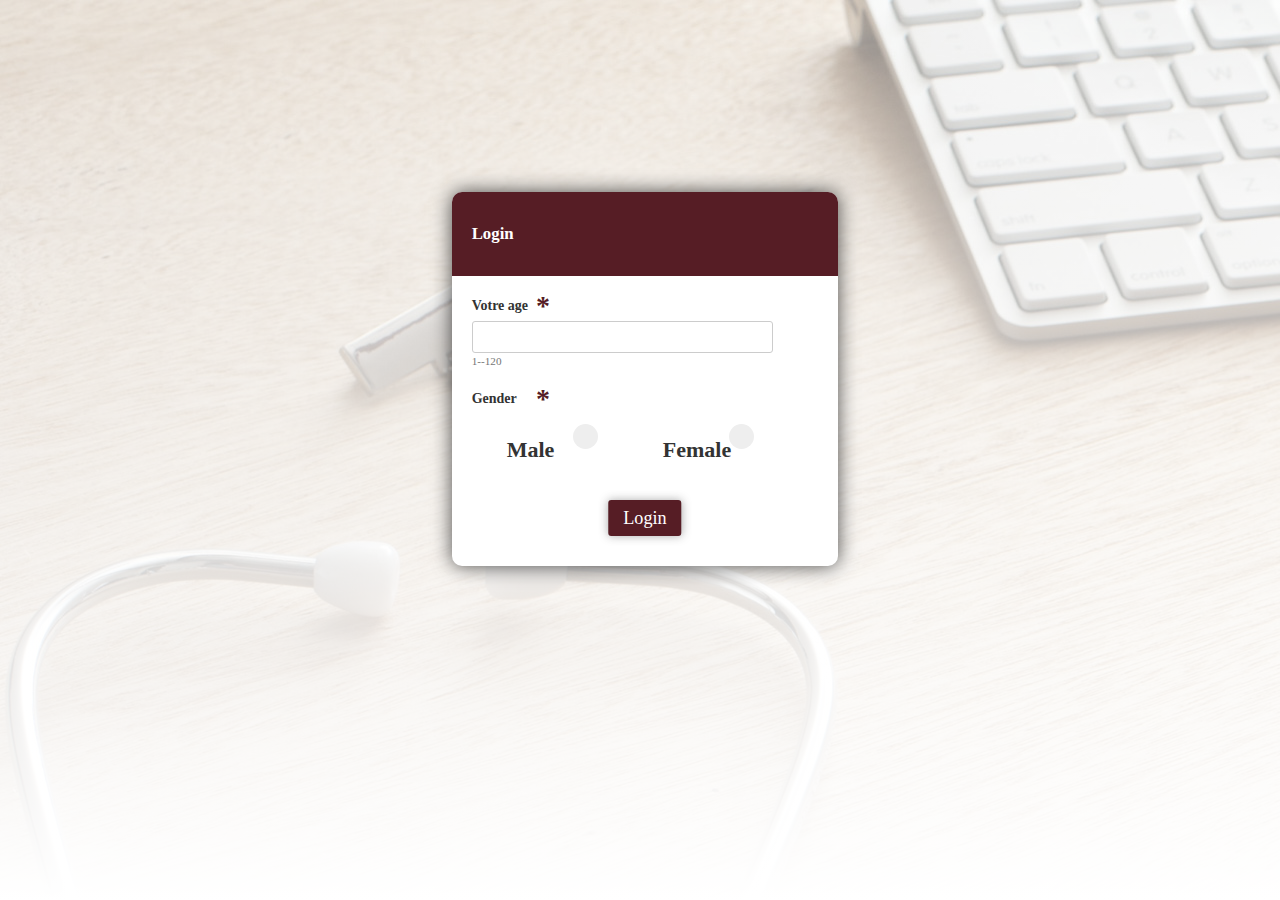
<file: public/views/index.html>
<!DOCTYPE html>
<html lang="en" >

<head>
    <meta charset="UTF-8">
    <title>A Pen by  Zoltan Kohalmy</title>



    <link rel="stylesheet" href="../css/style.css">

    <script src="../js/jquery-3.2.1.min.js"></script>
    <link rel="stylesheet" href="https://maxcdn.bootstrapcdn.com/bootstrap/3.3.7/css/bootstrap.min.css" integrity="sha384-BVYiiSIFeK1dGmJRAkycuHAHRg32OmUcww7on3RYdg4Va+PmSTsz/K68vbdEjh4u" crossorigin="anonymous">


</head>

<body><!DOCTYPE html>
<html lang="en" >

<head>
    <meta charset="UTF-8">
    <title>index</title>

    <link rel="stylesheet" href="../css/style.css">

    <script src="../js/jquery-3.2.1.min.js"></script>
    <link rel="stylesheet" href="https://maxcdn.bootstrapcdn.com/bootstrap/3.3.7/css/bootstrap.min.css" integrity="sha384-BVYiiSIFeK1dGmJRAkycuHAHRg32OmUcww7on3RYdg4Va+PmSTsz/K68vbdEjh4u" crossorigin="anonymous">


</head>

<body>

<div id="nav_c" class="container">
    <div id="navbar" class="row" >
        <ul class="men">
            <center>
                <li class="navComponent"><a href="index.html">Home</a></li>
                <li class="navComponent"><a href="chutes.html">Chutes</a></li>
                <li class="navComponent"><a href="">Theme</a></li>
                <li class="navComponent"><a href="">About</a></li>
                <li class="navComponent"><a href="">Contact us</a></li>
            </center>
        </ul>
    </div>
</div>

<div id="main_c" class="container">
    <div class="row" id="rf">
        <div class="col-xs-4 col-xs-offset-4">
            <div id="form" >
                <header>Login</header>
                <label>Votre age <span>*</span></label>
                <input name="age"/>
                <div class="help">1--120</div>
                <label>Gender <span>*</span></label>
                <br>
                <div class="gender">
                    <label class="containerGender">Male
                        <input id="male" type="radio" checked="checked" name="radio">
                        <span class="checkmark"></span>
                    </label>
                    <label class="containerGender" >Female
                        <input  id="female" type="radio" name="radio">
                        <span class="checkmark" ></span>
                    </label>
                </div>




                <button id="log">Login</button>
            </div>
        </div>
    </div>
    <div id = "steps" class="row">
        <div id="stp1" class="col-xs-4 ">
            <center>
                <h1> Step1</h1>
                <p>Symptomes</p>
            </center>
        </div>
        <div id="stp2" class="col-xs-4 ">
            <center>
                <h1> Step2</h1>
                <p>Diagnostic</p>
            </center>
        </div>
        <div id="stp3" class="col-xs-4 ">
            <center>
                <h1> Step3</h1>
                <p>Que fair</p>
            </center>
        </div>
    </div>

</div>


<!--<div id="pb" class="container">-->


    <!--<div class="row">-->

        <!--<h3 id="ttl">Problems</h3>-->

        <!--<ul id="pb_ul" class=" col-xs-12 list-group">-->
        <!--</ul>-->
    <!--</div>-->
<!--</div>-->



<script>
var age;
var gender;

    $(document).ready(function () {

        // Nav Hover
        $(".men center li").on("hover", "a", function(e){
            console.log('hovered')
            var $target = $(e.currentTarget);
            $target.style.color="black";
        })

        /*
         ** When user is not logged (Flou + no navbar)
         ** When user inter data (can display)
         */
        $("#male").attr({checked:false})
        function transparent_display(){
            $("#main_c").css({
                background:"linear-gradient( rgba(255, 255, 255, 0.5), rgba(255, 255, 255,1) ), url('../images/doctor.jpg')"
            })
            $("#nav_c").hide();
            $("#steps").hide();

            $("#pb").hide();
            manage_display = function() {
                let cnd1 = $("input[name=age]").val()=="";
                let cnd2 = !$("#male").is(':checked');
                let cnd3 = !$("#female").is(':checked');

                age=$("input[name=age]").val();
                localStorage.setItem("age",age)
                if(cnd1 || (cnd2 && cnd3)){
                    $("#main_c").css({
                        background:"linear-gradient( rgba(255, 255, 255, 0.5), rgba(255, 255, 255,1) ), url('../images/doctor.jpg')"
                    })
                    $("#nav_c").hide();
                    $("#pb").hide();

                }else{
                    $("#main_c").css({
                        background:"linear-gradient( rgba(255, 255, 255, 0.1), rgba(255, 255, 255,0.1) ), url('../images/doctor.jpg')"
                    })
                    $("#nav_c").show();
                    $("#pb").show();

                }
            }
//            $('input[name=age],#male,#female').change(manage_display);
//            $('input[name=age]').mouseleave(manage_display);
        $("#log").on('click',function () {


            if($("#male").is(':checked')){
                localStorage.setItem("gender","male");


            }else{
                localStorage.setItem("gender","female");
            }
            console.log(localStorage.getItem("gender"))
            console.log($("input[name=age]").val())
            $('#form').hide(200)
            $("#steps").show();

            manage_display()


        })

          }
        transparent_display();


        /*
         ** Create list of choises (Problems)
         */
        function problems (){
            let prob = ["chutes", "coupures", "brulures"];

            prob.forEach(function(e, i) {

                $("#pb_ul").append(

                        $("<li>").addClass("list-group-item").append(

                                $("<a>").addClass("list-group-item").hover()
                                        .attr({
                                            href: "/"+e
                                        }).text(e)
                        )
                )
            });

        }
        problems();

    })



</script>
</body>

</html></body>

</html>
</file>
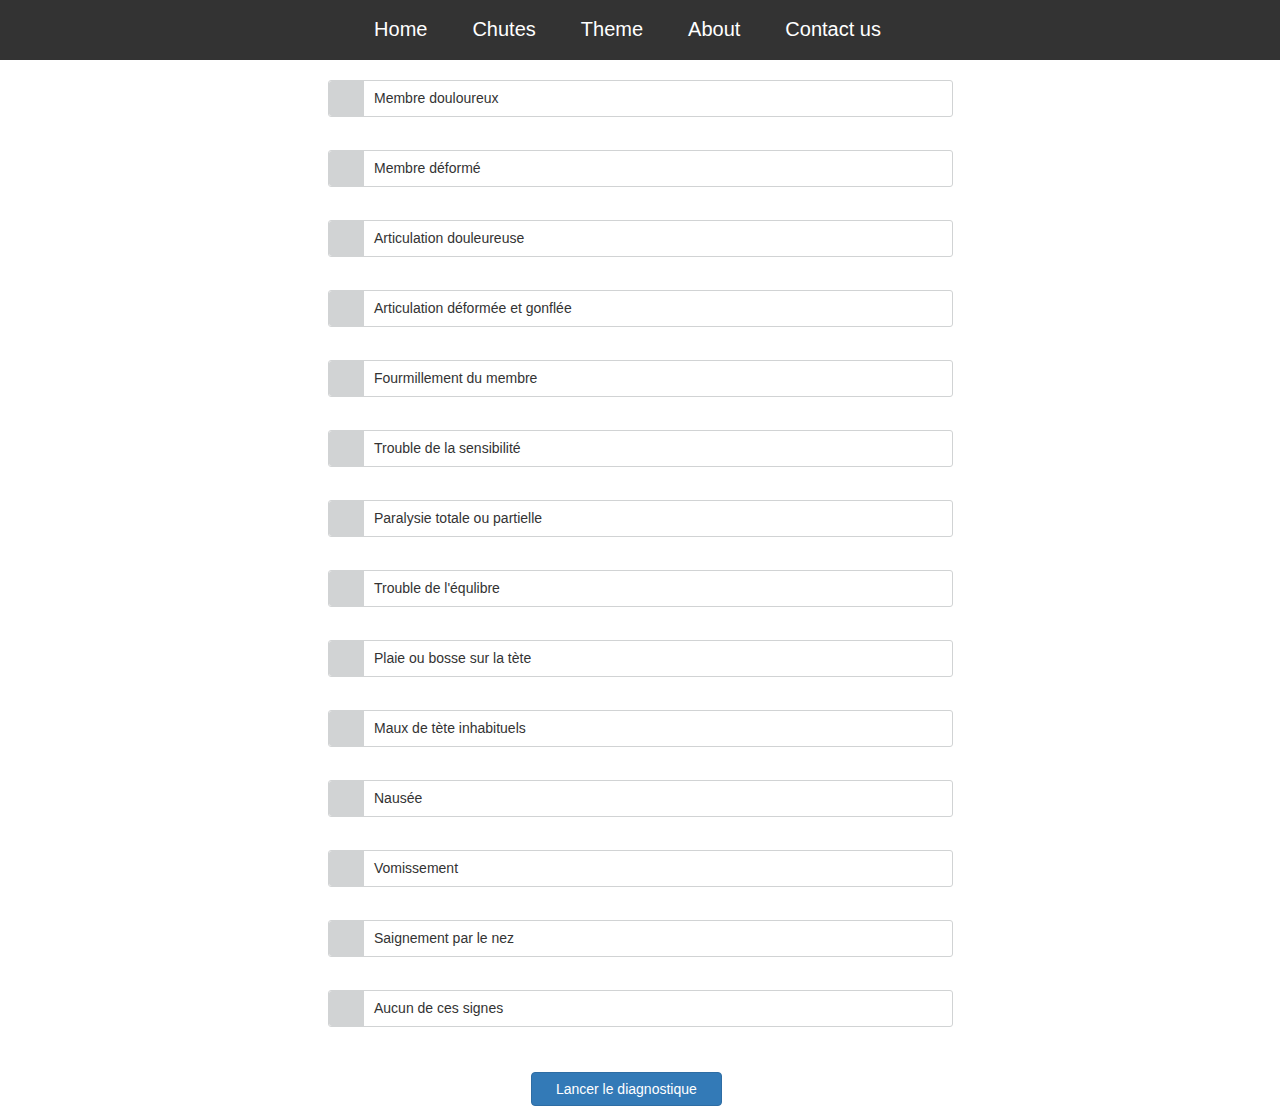
<file: public/views/chutes.html>
<!DOCTYPE html>
<html lang="en">
    <head>
        <meta charset="UTF-8">
        <title>chute</title>

        <!-- Latest compiled and minified CSS -->
        <link rel="stylesheet" href="https://maxcdn.bootstrapcdn.com/bootstrap/3.3.7/css/bootstrap.min.css" integrity="sha384-BVYiiSIFeK1dGmJRAkycuHAHRg32OmUcww7on3RYdg4Va+PmSTsz/K68vbdEjh4u" crossorigin="anonymous">

        <!--&lt;!&ndash; Optional theme &ndash;&gt;-->
        <!--<link rel="stylesheet" href="https://maxcdn.bootstrapcdn.com/bootstrap/3.3.7/css/bootstrap-theme.min.css" integrity="sha384-rHyoN1iRsVXV4nD0JutlnGaslCJuC7uwjduW9SVrLvRYooPp2bWYgmgJQIXwl/Sp" crossorigin="anonymous">-->


        <link href="../css/style.css" rel="stylesheet">

        <script src="../js/jquery-3.2.1.min.js"></script>
    

        <!-- Latest compiled and minified JavaScript -->
        <!--<script src="https://maxcdn.bootstrapcdn.com/bootstrap/3.3.7/js/bootstrap.min.js" integrity="sha384-Tc5IQib027qvyjSMfHjOMaLkfuWVxZxUPnCJA7l2mCWNIpG9mGCD8wGNIcPD7Txa" crossorigin="anonymous"></script>-->

        <script src="js.js"></script>
        <!--<script src="js/jquery-3.2.1.min.js"></script>-->

    </head>
    <body>
        
        <div id="main_chutes" class="container">
            <div class="row">
                <div id="hypos">
                    <div class="row">
                            <div class="col-xs-offset-3 col-xs-6">

                                <div class="funkyradio">
                                    <div class="funkyradio-warning">
                                        <input type="checkbox" name="checkbox" id="checkbox1" onchange="handleChange(this)" />
                                        <label for="checkbox1">Membre douloureux</label>
                                    </div>
                                    <div class="funkyradio-danger">
                                        <input type="checkbox" name="checkbox" id="checkbox2" onchange="handleChange(this)"/>
                                        <label for="checkbox2">Membre déformé</label>
                                    </div>

                                    <div class="funkyradio-warning">
                                        <input type="checkbox" name="checkbox"  id="checkbox3" onchange="handleChange(this)"/>
                                        <label for="checkbox3">Articulation douleureuse</label>
                                    </div>
                                    <div class="funkyradio-warning">
                                        <input type="checkbox" name="checkbox" id="checkbox4" onchange="handleChange(this)"/>
                                        <label for="checkbox4">Articulation déformée et gonflée</label>
                                    </div>

                                    <div class="funkyradio-warning">
                                        <input type="checkbox" name="checkbox" id="checkbox5" onchange="handleChange(this)"/>
                                        <label for="checkbox5">Fourmillement du membre</label>
                                    </div>

                                    <div class="funkyradio-danger">
                                        <input type="checkbox" name="checkbox"  id="checkbox6" onchange="handleChange(this)"/>
                                        <label for="checkbox6">Trouble de la sensibilité</label>
                                    </div>



                                    <div class="funkyradio-danger">
                                        <input type="checkbox" name="checkbox"  id="checkbox7" onchange="handleChange(this)"/>
                                        <label for="checkbox7">Paralysie totale ou partielle</label>
                                    </div>
                                    <div class="funkyradio-danger">
                                        <input type="checkbox" name="checkbox" id="checkbox8" onchange="handleChange(this)"/>
                                        <label for="checkbox8">Trouble de l'équlibre</label>
                                    </div>
                                    <div class="funkyradio-warning">
                                        <input type="checkbox" name="checkbox" id="checkbox9" onchange="handleChange(this)"/>
                                        <label for="checkbox9">Plaie ou bosse sur la tète</label>
                                    </div>
                                    <div class="funkyradio-warning">
                                        <input type="checkbox" name="checkbox" id="checkbox10" onchange="handleChange(this)"/>
                                        <label for="checkbox10">Maux de tète inhabituels</label>
                                    </div>
                                    <div class="funkyradio-warning">
                                        <input type="checkbox" name="checkbox" id="checkbox11" onchange="handleChange(this)"/>
                                        <label for="checkbox11">Nausée</label>
                                    </div>
                                    <div class="funkyradio-warning">
                                        <input type="checkbox" name="checkbox" id="checkbox12" onchange="handleChange(this)"/>
                                        <label for="checkbox12">Vomissement</label>
                                    </div>
                                    <div class="funkyradio-warning">
                                    <input type="checkbox" name="checkbox" id="checkbox13" onchange="handleChange(this)"/>
                                    <label for="checkbox13">Saignement par le nez</label>
                                </div>


                                    <div class="funkyradio-success">
                                        <input type="checkbox" name="checkbox" id="checkbox14" onchange="clearList()"/>
                                        <label for="checkbox14">Aucun de ces signes</label>

                                    </div>
                                </div>


                            </div>
                    </div>


                    <div class="row">
                        <br>
                        <br>
                        <div class="col-xs-offset-5 ">
                            <input type="submit" class="btn btn-primary col-xs-3" onclick="myFunction()" value="Lancer le diagnostique">
                        </div>





                    </div>

                </div>

                <div id="loader"></div>

                <div style="display:none;" id="myDiv" class="animate-bottom">
                    <h2>Le résultat du diagnostique</h2>

                </div>
            </div>
        </div>

        <script>
            $(document).ready(function () {

                let navBar=""
                    +"<div id='nav_c' class='container'>"
                        +"<div id='navbar' class='row' >"
                            +"<ul class='men'>"
                                +"<center>"
                                    +"<li class='navComponent'><a href='index.html'>Home</a></li>"
                                    +"<li class='navComponent'><a href='chutes.html'>Chutes</a></li>"
                                    +"<li class='navComponent'><a href=''>Theme</a></li>"
                                    +"<li class='navComponent'><a href=''>About</a></li>"
                                    +"<li class='navComponent'><a href=''>Contact us</a></li>"
                                +"</center>"
                            +"</ul>"
                        +"</div>"
                    +"</div>";
                $("body").prepend(navBar);
            });

        </script>



    </body>
</html>
</file>
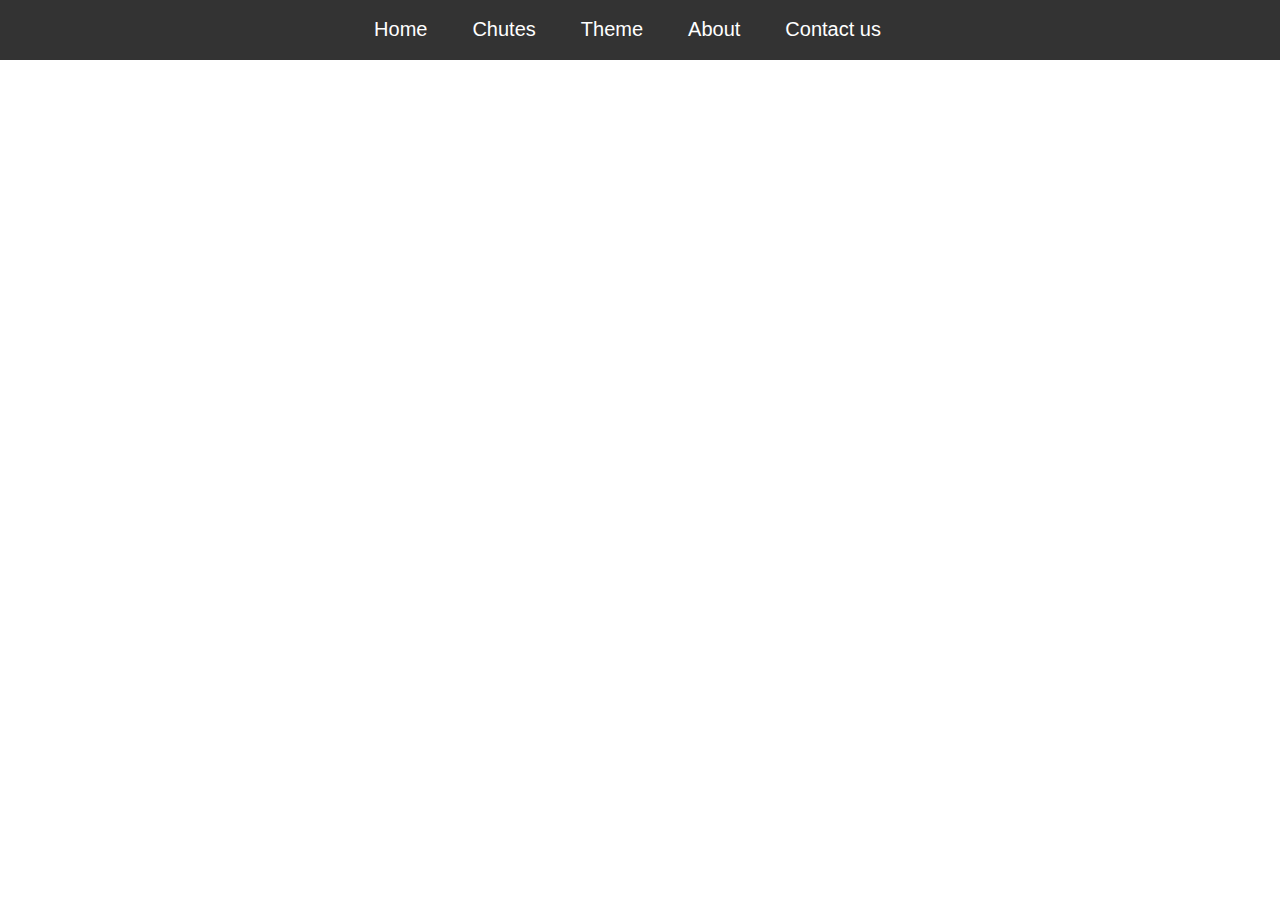
<file: public/views/reponse.html>
<!DOCTYPE html>
<html lang="en">
<head>
    <meta charset="UTF-8">
    <title>reponse</title>


    <link href="../css/mdb.min.css" rel="stylesheet">
    <!-- Your custom styles (optional) -->
    <link href="../css/style.css" rel="stylesheet">

    <!-- Latest compiled and minified CSS -->
    <link rel="stylesheet" href="https://maxcdn.bootstrapcdn.com/bootstrap/3.3.7/css/bootstrap.min.css" integrity="sha384-BVYiiSIFeK1dGmJRAkycuHAHRg32OmUcww7on3RYdg4Va+PmSTsz/K68vbdEjh4u" crossorigin="anonymous">



    <!-- JQuery -->
    <script type="text/javascript" src="../js/jquery-3.2.1.min.js"></script>
    <!-- Bootstrap tooltips -->
    <script type="text/javascript" src="../js/popper.min.js"></script>
    <!-- Bootstrap core JavaScript -->
    <script type="text/javascript" src="../js/bootstrap.min.js"></script>
    <!-- MDB core JavaScript -->
    <script type="text/javascript" src="../js/mdb.min.js"></script>
    <script src="js.js" type="text/javascript"></script>


</head>
<body>




<div id="main_responce" class="container">
    <div class="row">
        <div class="col-md-offset-3">
            <div id="sign13" style="display: none">
                <blockquote class="blockquote bq-primary">
                    <p class="bq-title"><strong>Immobiliser ou empècher de bouger</strong></p>
                    <p class="blockquote" style="font-size : 17px"><strong>Membre inférieur :</strong> caler le membre avec des vètements, couverture, coussin
                        dans la position où il se trouve</p>
                </blockquote>


                <blockquote class="blockquote bq-primary">
                    <p class="bq-title"><strong>Immobiliser ou empècher de bouger</strong></p>
                    <p class="blockquote" style="font-size : 17px"><strong>Membre supérieur :</strong> caler à l'aide des vètements, triangle de toile</p>
                </blockquote>

                <br>
                <blockquote class="blockquote bq-danger">
                    <p class="bq-title"><strong>En cas de fracture ouverte recouvrir la plaie avec des compresses stériles</strong></p>
                </blockquote>

                <br>

                <blockquote class="blockquote bq-danger col-md-offset-1">
                    <p class="bq-title"><strong>Secours</strong></p>

                    <p class="blockquote" style="font-size : 17px"><strong>Alerter les secours : </strong>pour réaliser une radiographie</p>
                </blockquote>

                <blockquote class="blockquote bq-warning col-md-offset-1">
                    <p class="bq-title"><strong>Surveillance</strong></p>

                    <p class="blockquote" style="font-size : 17px">Surveiller <em class="category"> l’enfant </em> en attendant</p>
                </blockquote>


            </div>

            <div id="sign4" style="display: none">



                <blockquote class="blockquote bq-warning">
                    <p class="bq-title"><strong>Attention</strong></p>
                    <p class="blockquote" style="font-size : 17px"><strong>Ne jamais </strong>essayer de <strong>remettre</strong> en place l'articulation luxée, car on peut provoquer des lésions irréversibles.</p>
                </blockquote>


                <blockquote class="blockquote bq-primary">
                    <p class="bq-title"><strong>Immobilisation </strong></p>
                    <p class="blockquote" style="font-size : 17px"><strong>Immobiliser </strong>l'articulation dans la position où elle se trouve</p>
                </blockquote>

                <br>


                <blockquote class="blockquote bq-danger ">
                    <p class="bq-title"><strong>Secours</strong></p>

                    <p class="blockquote" style="font-size : 17px"><strong>Alerter les secours : </strong>pour réaliser une radiographie</p>
                </blockquote>

                <blockquote class="blockquote bq-warning ">
                    <p class="bq-title"><strong>Surveillance</strong></p>

                    <p class="blockquote" style="font-size : 17px">Surveiller <em class="category"> l’enfant </em> en attendant</p>
                </blockquote>




            </div>
            <div id="sign058" style="display: none">



                <blockquote class="blockquote bq-warning">
                    <p class="bq-title"><strong>Attention</strong></p>
                    <p class="blockquote" style="font-size : 17px"><strong>Maintenez</strong> le blessé immobile et, aussi rapidement que possible, tenez sa tête en posant vos mains à plat de chaque côté. Grâce à ce maintien on évite tout mouvement de la colonne. De plus, la rectitude de l'axe tête-cou-tronc droit est ainsi conservée
                    </p>
                </blockquote>


                            <br>



                <blockquote class="blockquote bq-warning ">
                    <p class="bq-title"><strong>Surveillance</strong></p>

                    <p class="blockquote" style="font-size : 17px">Surveillez <em class="category"> l’enfant </em> jusqu'à l'arrivée des secours et prêtez attention à d'éventuels signes</p>
                </blockquote>



                <blockquote class="blockquote bq-danger ">
                    <p class="bq-title"><strong>Situation délicate</strong></p>

                    <p class="blockquote" style="font-size : 17px"><strong>En cas d'inconscience,</strong> positionnez prudemment la victime en position latérale de sécurité, malgré le risque de traumatisme liée à cette situation délicate.</p>
                </blockquote>



            </div>


            <div id="sign0913" style="display: none">
                <blockquote class="blockquote bq-warning">
                    <p class="bq-title"><strong>Allongez la Victime</strong></p>
                    <p class="blockquote" style="font-size : 17px"><strong>Mettre </strong>la victime au repos en position allongée
                    </p>
                </blockquote>


                <br>


                <blockquote class="blockquote bq-danger ">
                    <p class="bq-title"><strong>Secours</strong></p>

                    <p class="blockquote" style="font-size : 17px"><strong>Alerter les secours </strong>en attendant</p>
                </blockquote>

                <br>

                <blockquote class="blockquote bq-warning ">
                    <p class="bq-title"><strong>Surveillance</strong></p>

                    <p class="blockquote" style="font-size : 17px">surveiller la conscience ; si la victime devient inconsciente, la mettre en position latérale de sécurité à condition que la respiration reste efficace</p>
                </blockquote>



            </div>

        </div>

    </div>
</div>

<script>
    function category(age,gender) {

        console.log(age )
        console.log(gender )

        var text=""
        if(age<18){
            text="l'enfant";
        }
        if(age>60&& gender==="male"){
            text="le vieu"
        }else if(age>60&& gender==="female"){
            text='la vielle';
        }
        if(age>=18 && age<60 && gender=="male"){
            text="l'homme";
        }
        else if(age>=18 && age<60 && gender=="female"){
            text="la femme";
        }

        $('.category').text(text);
    }

    $( document ).ready(function() {
        var age=parseInt(localStorage.getItem("age"));
        var gen=localStorage.getItem("gender")

        //console.log(gen)

        category(age,gen)


        let navBar=""
            +"<div id='nav_c' class='container'>"
                +"<div id='navbar' class='row' >"
                    +"<ul class='men'>"
                        +"<center>"
                            +"<li class='navComponent'><a href=''>Home</a></li>"
                            +"<li class='navComponent'><a href='chutes.html'>Chutes</a></li>"
                            +"<li class='navComponent'><a href=''>Theme</a></li>"
                            +"<li class='navComponent'><a href=''>About</a></li>"
                            +"<li class='navComponent'><a href=''>Contact us</a></li>"
                        +"</center>"
                    +"</ul>"
                +"</div>"
            +"</div>"
        $("body").prepend(navBar)

      var todo=localStorage.getItem('toDo').split(',');
      todo.forEach(function (e) {
          $("#"+e).show(800)

      })
    })

</script>

</body>
</html>
</file>
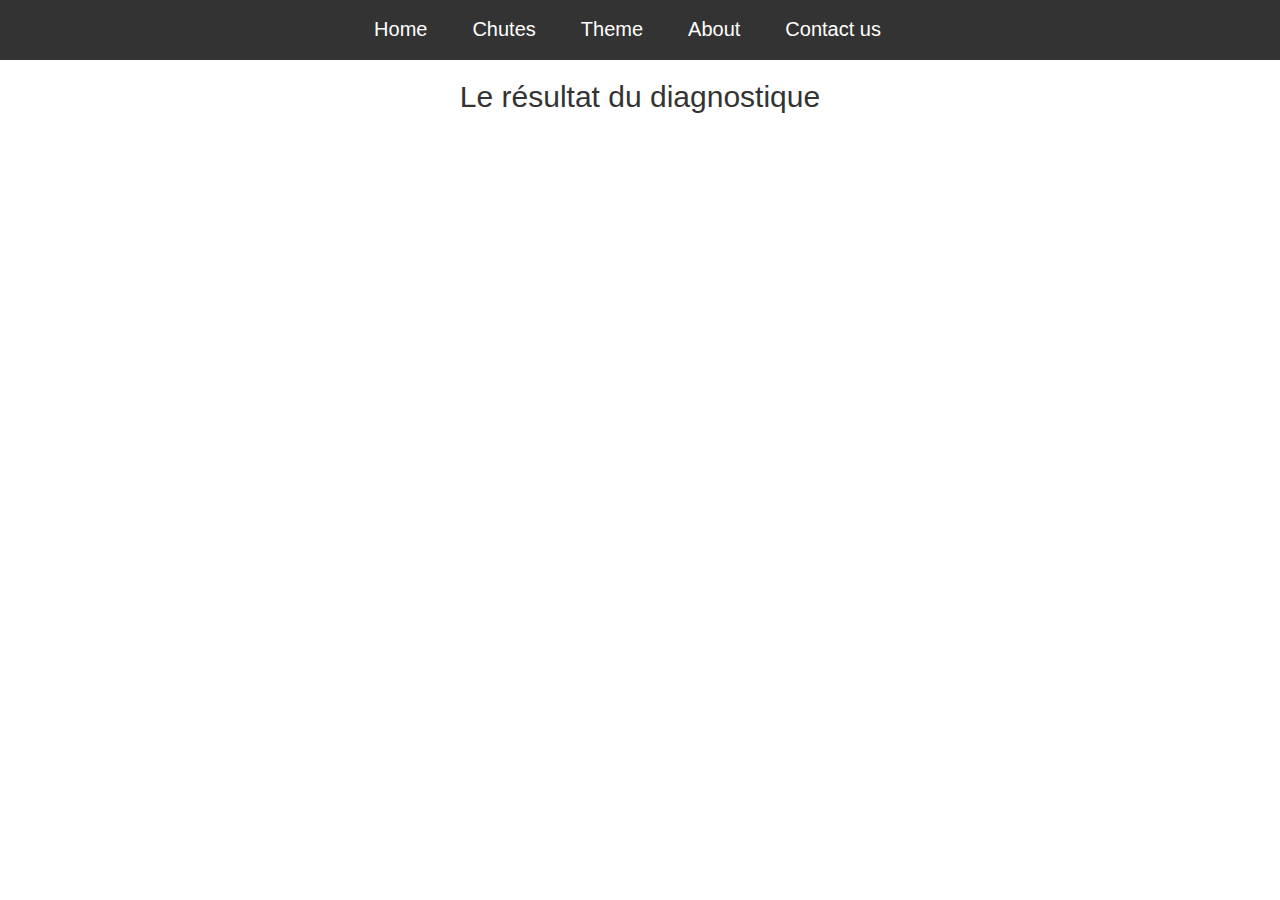
<file: public/views/signes.html>
<!DOCTYPE html>
<html lang="en">
<head>
    <meta charset="UTF-8">
    <title>signes</title>

    <!-- Material Design Bootstrap -->
    <link href="../css/mdb.min.css" rel="stylesheet">
    <!-- Your custom styles (optional) -->
    <link href="../css/style.css" rel="stylesheet">

    <!-- Latest compiled and minified CSS -->
    <link rel="stylesheet" href="https://maxcdn.bootstrapcdn.com/bootstrap/3.3.7/css/bootstrap.min.css" integrity="sha384-BVYiiSIFeK1dGmJRAkycuHAHRg32OmUcww7on3RYdg4Va+PmSTsz/K68vbdEjh4u" crossorigin="anonymous">



    <!-- JQuery -->
    <script type="text/javascript" src="../js/jquery-3.2.1.min.js"></script>
    <!-- Bootstrap tooltips -->
    <script type="text/javascript" src="../js/popper.min.js"></script>
    <!-- Bootstrap core JavaScript -->
    <script type="text/javascript" src="../js/bootstrap.min.js"></script>
    <!-- MDB core JavaScript -->
    <script type="text/javascript" src="../js/mdb.min.js"></script>
    <script src="js.js" type="text/javascript"></script>


</head>
<body>

    <div id="main_signes" class="container">
        <div style="display:none;" id="myDiv" class="animate-bottom">
            <h2>Le résultat du diagnostique</h2>

        </div>


        <br>

        <div class="row">
            <div class="col-md-offset-3">
                <div id="sign14" style="display: none">
                    <blockquote class="blockquote bq-warning">
                        <p class="bq-title">Traumastisme du membre (inf ou sup)</p>
                        <h4>Fracture non déplacée</h4>
                    </blockquote>


                    <blockquote class="blockquote bq-warning">
                        <p class="bq-title">Traumastisme du membre (inf ou sup)</p>
                        <h4>Fracture déplacée</h4>
                    </blockquote>

                    <blockquote class="blockquote bq-warning">
                        <p class="bq-title">Traumastisme du membre (inf ou sup)</p>
                        <h4>Entorse</h4>
                    </blockquote>

                    <blockquote class="blockquote bq-warning">
                        <p class="bq-title">Traumastisme du membre (inf ou sup)</p>
                        <h4>Luxation</h4>
                    </blockquote>
                </div>

                <div id="sign58" style="display: none">
                    <blockquote class="blockquote bq-danger">
                        <p class="bq-title">Attention</p>
                        <h4>Fracture vertébrale</h4>
                    </blockquote>
                </div>
                <div id="sign913" style="display: none">
                    <blockquote class="blockquote bq-danger">
                        <p class="bq-title">Attention</p>
                        <h4>Traumastisme crànien</h4>
                    </blockquote>
                </div>

                <div id="safe" style="display: none">
                    <blockquote class="blockquote bq-success">
                        <p class="bq-title">Aucune crainte</p>
                        <h4>Vous n'avez rien</h4>
                    </blockquote>
                </div>


            </div>

        </div>

        <div class="row">

        <br>
            <div class="col-md-offset-5 ">
                <button type="submit" class="btn btn-success col-md-4" onclick="result()" id="secours" style="display: none">Que dois-je faire ?</button>
            </div>


        </div>
    </div>

<script>
    var toDo=[]
    function result() {
        var result=localStorage.getItem("list").split(",");

        result.forEach(function (e) {
            switchResponse(e)
        })

        localStorage.setItem('toDo',toDo)
        location.href='reponse.html'
    }
    function switchResponse(element) {

        switch (element){
            case "checkbox1" :
            case "checkbox2" :
            case "checkbox3" :{
                if(toDo.indexOf('sign13')==-1){
                    toDo.push('sign13')
                }

                break;
            }
            case "checkbox4" :
            {

                if(toDo.indexOf('sign4')==-1){
                    toDo.push('sign4')
                }
                break;
            }
            case "checkbox5":
            case "checkbox6":
            case "checkbox7":
            case "checkbox8":
            {
                if(toDo.indexOf('sign058')==-1){
                    toDo.push('sign058')
                }

                break;
            }
            case "checkbox9":
            case "checkbox10":
            case "checkbox11":
            case "checkbox12":
            case "checkbox13":
            {
                if(toDo.indexOf('sign0913')==-1){
                    toDo.push('sign0913')
                }
                break;
            }
        }
    }



    $( document ).ready(function() {


        

        let navBar=""
            +"<div id='nav_c' class='container'>"
                +"<div id='navbar' class='row' >"
                    +"<ul class='men'>"
                        +"<center>"
                            +"<li class='navComponent'><a href='index.html'>Home</a></li>"
                            +"<li class='navComponent'><a href='chutes.html'>Chutes</a></li>"
                            +"<li class='navComponent'><a href=''>Theme</a></li>"
                            +"<li class='navComponent'><a href=''>About</a></li>"
                            +"<li class='navComponent'><a href=''>Contact us</a></li>"
                        +"</center>"
                    +"</ul>"
                +"</div>"
            +"</div>"
        $("body").prepend(navBar)


        $('#myDiv').show();

        var sign=localStorage.getItem("SIGN").split(",");
        console.log(sign)
        if(sign.indexOf("Luxation")!=-1){
            $('#sign14').show();

        }
        if(sign.indexOf("Fracture vertébrale")!=-1){
            $('#sign58').show();

        }
        if(sign.indexOf("Traumatisme cranien")!=-1){
            $('#sign913').show();

        }
        if(sign[0]!==""){
            $('#secours').show();

        }else{
            $('#safe').show();

        }

    });
</script>




</body>
</html>
</file>
<file: public/css/style.css>
#steps{
    margin: 0;
    padding: 0;
    width: 100vw;
    position :fixed;
    height: 50vh;

}
#stp1,#stp2,#stp3{
    padding-top: 120px;
    font-size: 24px;
    height: 50vh;
    box-shadow: #333 10px 10px 10px;
    transform: scale(0.8) ;
    background-color: rgba(255, 255, 255, 0.8);
    transition: transform 400ms;

}
#stp1:hover,#stp2:hover,#stp3:hover{
    box-shadow: #333 20px 20px 20px;
    transform: scale(1);
}





.containerGender {
    display: inline-block;
    position: relative;
    padding-left: 35px;
    margin-bottom: 12px;
    margin-right:50px;
    cursor: pointer;
    font-size: 22px;
    -webkit-user-select: none;
    -moz-user-select: none;
    -ms-user-select: none;
    user-select: none;
}

/* Hide the browser's default radio button */
.containerGender input {
    position: absolute;
    opacity: 0;
    cursor: pointer;
}

/* Create a custom radio button */
.checkmark {
    position: absolute;
    top: 0;
    left: 0;
    height: 25px;
    width: 25px;
    background-color: #eee;
    border-radius: 50%;
}

/* On mouse-over, add a grey background color */
.containerGender:hover input ~ .checkmark {
    background-color: #ccc;
}

/* When the radio button is checked, add a blue background */
.containerGender input:checked ~ .checkmark {
    background-color: #2196F3;
}

/* Create the indicator (the dot/circle - hidden when not checked) */
.checkmark:after {
    content: "";
    position: absolute;
    display: none;
}

/* Show the indicator (dot/circle) when checked */
.containerGender input:checked ~ .checkmark:after {
    display: block;

}

/* Style the indicator (dot/circle) */
.containerGender .checkmark:after {
    top: 9px;
    left: 9px;
    width: 8px;
    height: 8px;
    border-radius: 50%;
    background: white;
}



/* Center the loader */
* {
    box-sizing: border-box;
    border: 0px;
    padding: 0px;
    margin: 0px;

}
#nav_c{
    position: fixed;
    height: 52px;
    width: 100vw;
    z-index: 30;
    background-color: rgb(3, 2, 2);
}
#main_c{
    top: 0;
    height: 100vh;
    width: 100vw;
    background-size: cover;

}
#main_c .row{
    padding-top: 52px;
}
#navbar {
    visibility: visible;
    height: 60px;
    width: 100vw;
    background: #333;
    position: fixed;
    z-index: 50000;
    margin: 0;
    padding: 0;
    left: 0;
}
#navbar ul {
    margin: 0px;
    list-style: none;
}


#navbar p{
    color: #561D25;
    background-color: white;
    font-size: 30px;
    display: inline-block;
}

#navbar ul .navComponent {
    display: inline-block;
    padding: 10px;
    margin-right: 25px;
    margin-bottom: 0px; }
#navbar ul .navComponent:hover {
    background-color: black;

    border-left: 4px solid #561D25;
    transform: scale(1.1); }




#navbar ul li {
    font-size: 25px;
    color: white; }
#navbar ul li a {
    text-decoration: none;
    font-size: 20px;
    color: white; }
#navbar #i1 {
    font-family: sans-serif; }



#form {
    background: white;
    box-shadow: 0px 0px 20px rgba(0, 0, 0, 0.7);
    font-family: Lato;
    /*position: relative;*/
    color: #333;
    border-radius: 10px;
    margin-top:140px;
    margin-left: 10px;
}
#form header {
    background: #561D25;
    padding: 30px 20px;
    color: white;
    font-size: 1.2em;
    font-weight: 600;
    border-radius: 10px 10px 0 0;
}
#form label {
    margin-left: 20px;
    display: inline-block;
    margin-top: 20px;
    margin-bottom: 5px;
    position: relative;
}
#form label span {
    color: #561D25;
    font-size: 2em;
    position: absolute;
    left: 2.3em;
    top: -10px;
}
#form input {
    display: block;
    width: 78%;
    margin-left: 20px;
    padding: 5px 20px;
    font-size: 1em;
    border-radius: 3px;
    outline: none;
    border: 1px solid #ccc;
}
#form .help {
    margin-left: 20px;
    font-size: 0.8em;
    color: #777;
}
#form button {
    position: relative;
    margin-top: 30px;
    margin-bottom: 30px;
    left: 50%;
    transform: translate(-50%, 0);
    font-family: inherit;
    color: white;
    background: #561D25;
    outline: none;
    border: none;
    padding: 5px 15px;
    font-size: 1.3em;
    font-weight: 400;
    border-radius: 3px;
    box-shadow: 0px 0px 10px rgba(51, 51, 51, 0.4);
    cursor: pointer;
    transition: all 0.15s ease-in-out;
}
#form button:hover {
    background: #561D25;
}

#pb{
    width: 240px;
    position: fixed;
    z-index: 20;
    top: 0px;
    background-color: #561D25;
    margin-top: 15%;
    margin-left: 1%;
    padding-top: 1%;
    border-radius:10px 10px 10px 10px;
}

#pb_ul {
    border-radius:10px 10px 10px 10px;
    padding: 0;
}

#ttl{
    color: white;
    width: 55%;
    padding: 0;
    float: left;
    text-align: center;
}


#main_chutes{
    height: 100vh;
    width: 100vw;
    background-size: cover;
    padding-top: 52px;
}

#main_responce{
    height: 100vh;
    width: 100vw;
    background-size: cover;
    padding-top: 82px;
}

#main_signes{
    height: 100vh;
    width: 100vw;
    background-size: cover;
    
}
.animate-bottom{
    padding-top: 60px;
}



#loader {

    position: absolute;
    left: 50%;
    top: 50%;
    z-index: 1;
    width: 150px;
    height: 150px;
    margin: -75px 0 0 -75px;
    border: 16px solid #f3f3f3;
    border-radius: 50%;
    border-top: 16px solid #3498db;
    width: 120px;
    height: 120px;
    -webkit-animation: spin 2s linear infinite;
    animation: spin 2s linear infinite;
    display: none;

}

@-webkit-keyframes spin {
    0% { -webkit-transform: rotate(0deg); }
    100% { -webkit-transform: rotate(360deg); }
}

@keyframes spin {
    0% { transform: rotate(0deg); }
    100% { transform: rotate(360deg); }
}

/* Add animation to "page content" */
.animate-bottom {
    position: relative;
    -webkit-animation-name: animatebottom;
    -webkit-animation-duration: 1s;
    animation-name: animatebottom;
    animation-duration: 1s
}

@-webkit-keyframes animatebottom {
    from { bottom:-200px; opacity:0 }
    to { bottom:50px; opacity:1 }
}

@keyframes animatebottom {
    from{ bottom:-100px; opacity:0 }
    to{ bottom:0; opacity:1 }
}

#myDiv {
    display: none;
    text-align: center;
}







.funkyradio div {
    clear: both;
    overflow: hidden;
}

.funkyradio label {
    width: 100%;
    border-radius: 3px;
    border: 1px solid #D1D3D4;
    font-weight: normal;
}

.funkyradio input[type="radio"]:empty,
.funkyradio input[type="checkbox"]:empty {
    display: none;
}

.funkyradio input[type="radio"]:empty ~ label,
.funkyradio input[type="checkbox"]:empty ~ label {
    position: relative;
    line-height: 2.5em;
    text-indent: 3.25em;
    margin-top: 2em;
    cursor: pointer;
    -webkit-user-select: none;
    -moz-user-select: none;
    -ms-user-select: none;
    user-select: none;
}

.funkyradio input[type="radio"]:empty ~ label:before,
.funkyradio input[type="checkbox"]:empty ~ label:before {
    position: absolute;
    display: block;
    top: 0;
    bottom: 0;
    left: 0;
    content: '';
    width: 2.5em;
    background: #D1D3D4;
    border-radius: 3px 0 0 3px;
}

.funkyradio input[type="radio"]:hover:not(:checked) ~ label,
.funkyradio input[type="checkbox"]:hover:not(:checked) ~ label {
    color: #888;
}

.funkyradio input[type="radio"]:hover:not(:checked) ~ label:before,
.funkyradio input[type="checkbox"]:hover:not(:checked) ~ label:before {
    content: '\2714';
    text-indent: .9em;
    color: #C2C2C2;
}

.funkyradio input[type="radio"]:checked ~ label,
.funkyradio input[type="checkbox"]:checked ~ label {
    color: #777;
}

.funkyradio input[type="radio"]:checked ~ label:before,
.funkyradio input[type="checkbox"]:checked ~ label:before {
    content: '\2714';
    text-indent: .9em;
    color: #333;
    background-color: #ccc;
}

.funkyradio input[type="radio"]:focus ~ label:before,
.funkyradio input[type="checkbox"]:focus ~ label:before {
    box-shadow: 0 0 0 3px #999;
}

.funkyradio-default input[type="radio"]:checked ~ label:before,
.funkyradio-default input[type="checkbox"]:checked ~ label:before {
    color: #333;
    background-color: #ccc;
}

.funkyradio-primary input[type="radio"]:checked ~ label:before,
.funkyradio-primary input[type="checkbox"]:checked ~ label:before {
    color: #fff;
    background-color: #337ab7;
}

.funkyradio-success input[type="radio"]:checked ~ label:before,
.funkyradio-success input[type="checkbox"]:checked ~ label:before {
    color: #fff;
    background-color: #5cb85c;
}

.funkyradio-danger input[type="radio"]:checked ~ label:before,
.funkyradio-danger input[type="checkbox"]:checked ~ label:before {
    color: #fff;
    background-color: #d9534f;
}

.funkyradio-warning input[type="radio"]:checked ~ label:before,
.funkyradio-warning input[type="checkbox"]:checked ~ label:before {
    color: #fff;
    background-color: #f0ad4e;
}

.funkyradio-info input[type="radio"]:checked ~ label:before,
.funkyradio-info input[type="checkbox"]:checked ~ label:before {
    color: #fff;
    background-color: #5bc0de;
}

/* SCSS STYLES */
/*
.funkyradio {

    div {
        clear: both;
        overflow: hidden;
    }

    label {
        width: 100%;
        border-radius: 3px;
        border: 1px solid #D1D3D4;
        font-weight: normal;
    }

    input[type="radio"],
    input[type="checkbox"] {

        &:empty {
            display: none;

            ~ label {
                position: relative;
                line-height: 2.5em;
                text-indent: 3.25em;
                margin-top: 2em;
                cursor: pointer;
                user-select: none;

                &:before {
                    position: absolute;
                    display: block;
                    top: 0;
                    bottom: 0;
                    left: 0;
                    content: '';
                    width: 2.5em;
                    background: #D1D3D4;
                    border-radius: 3px 0 0 3px;
                }
            }
        }

        &:hover:not(:checked) ~ label {
            color: #888;

            &:before {
                content: '\2714';
                text-indent: .9em;
                color: #C2C2C2;
            }
        }

        &:checked ~ label {
            color: #777;

            &:before {
                content: '\2714';
                text-indent: .9em;
                color: #333;
                background-color: #ccc;
            }
        }

        &:focus ~ label:before {
            box-shadow: 0 0 0 3px #999;
        }
    }

    &-default {
        input[type="radio"],
        input[type="checkbox"] {
            &:checked ~ label:before {
                color: #333;
                background-color: #ccc;
            }
        }
    }

    &-primary {
        input[type="radio"],
        input[type="checkbox"] {
            &:checked ~ label:before {
                color: #fff;
                background-color: #337ab7;
            }
        }
    }

    &-success {
        input[type="radio"],
        input[type="checkbox"] {
            &:checked ~ label:before {
                color: #fff;
                background-color: #5cb85c;
            }
        }
    }

    &-danger {
        input[type="radio"],
        input[type="checkbox"] {
            &:checked ~ label:before {
                color: #fff;
                background-color: #d9534f;
            }
        }
    }

    &-warning {
        input[type="radio"],
        input[type="checkbox"] {
            &:checked ~ label:before {
                color: #fff;
                background-color: #f0ad4e;
            }
        }
    }

    &-info {
        input[type="radio"],
        input[type="checkbox"] {
            &:checked ~ label:before {
                color: #fff;
                background-color: #5bc0de;
            }
        }
    }
}
*/
</file>
